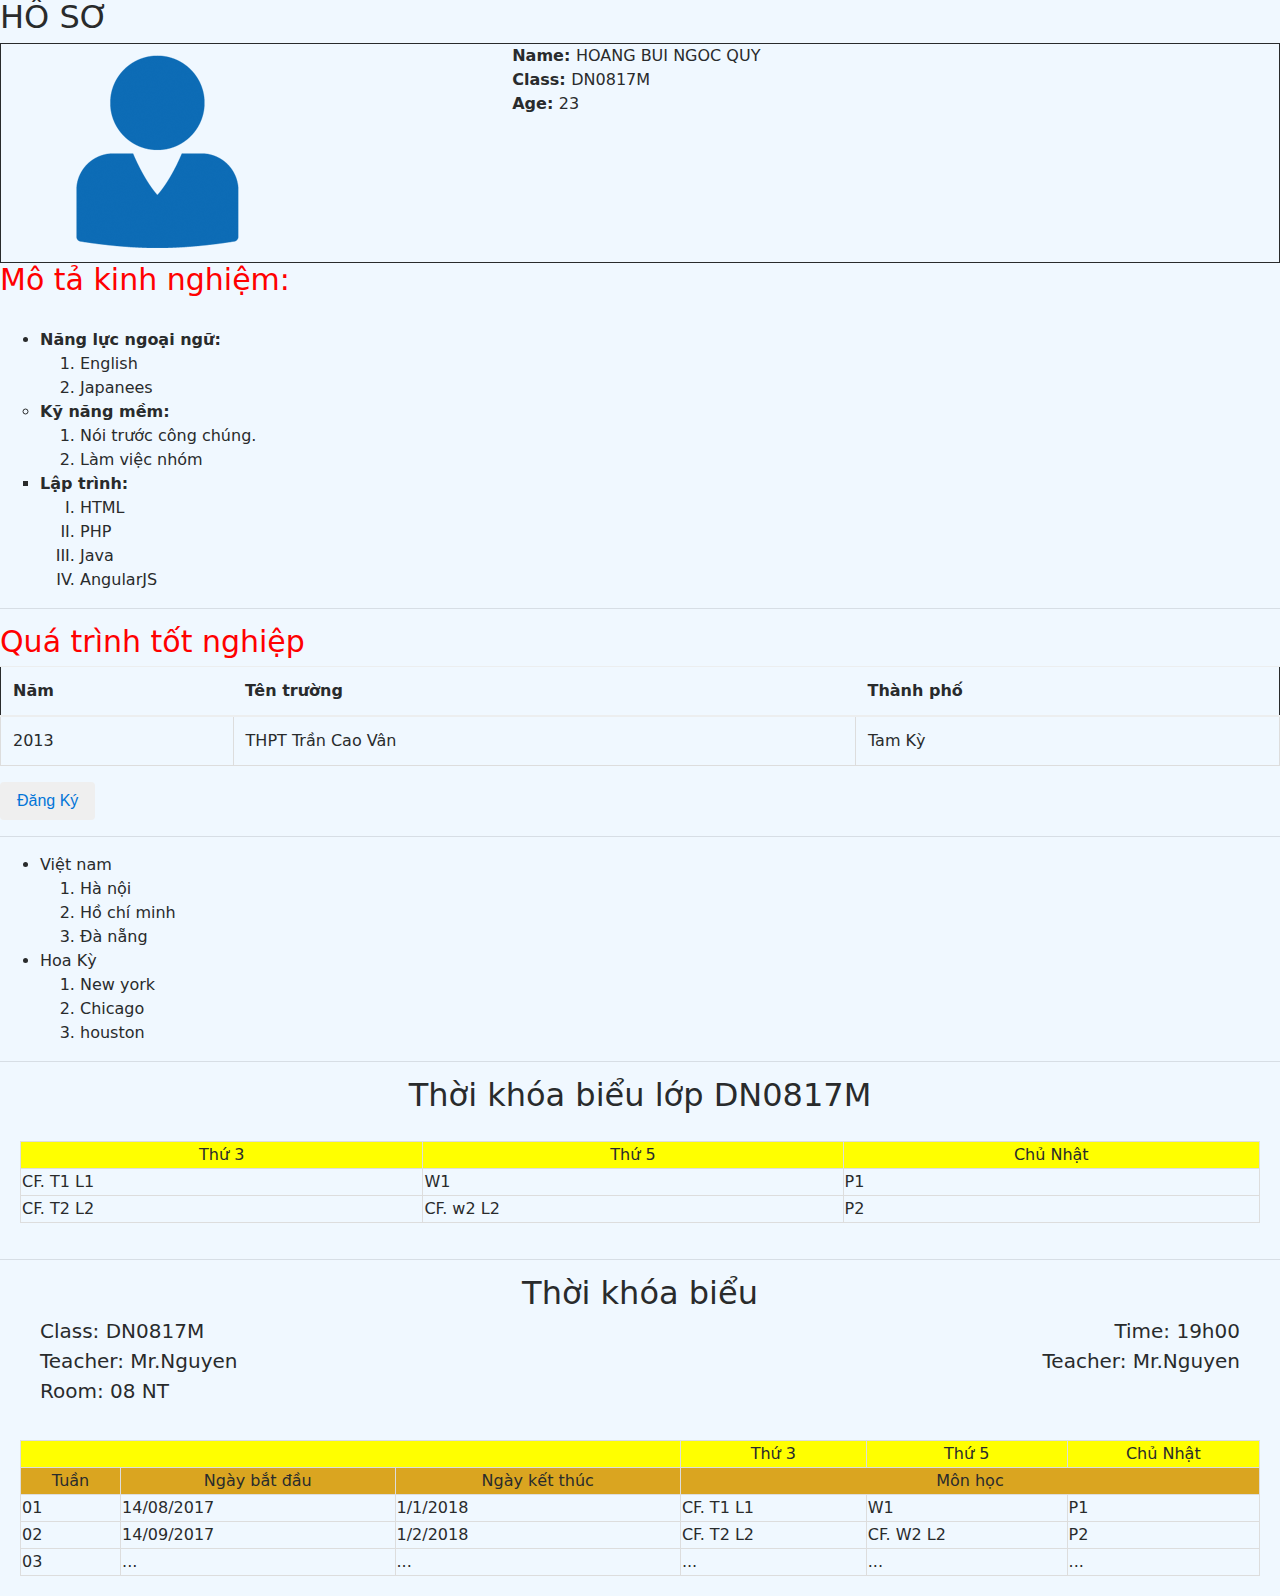
<file: index.html>
<!DOCTYPE html>
<html lang="en">
<head>
    <meta charset="UTF-8">
    <title>DN0817M Code Gym Mr.Nguyen</title>
    <link rel="stylesheet" href="css/bootstrap.min.css">
    <link rel="stylesheet" type="text/css" href="css/index_css.css">
</head>
<body>
    <h2>HỒ SƠ</h2>
    <div class="avatar">
    	<div class="w40">
    		<img src="images/icon.png" alt="avatar" style="width: 200;height: 200">
    	</div>
    	<div class="w60">
    		<strong>Name: </strong>HOANG BUI NGOC QUY <br>
    		<strong>Class: </strong>DN0817M <br>
    		<strong>Age: </strong>23 <br>
    	</div>
    </div>
<!-- 	<div class="row">
		<div class="col-xs-6 col-sm-6 col-md-6 col-lg-6">
			<img src="images/icon.png" alt="avatar">
		</div>
		<div class="col-xs-6 col-sm-6 col-md-6 col-lg-6">
			<div class="name">
				<strong>Name: </strong>HOANG BUI NGOC QUY
			</div>
		</div>
	</div> -->
	<div class="kinhnghiem">
		<h3 class="color-red">Mô tả kinh nghiệm:</h3>
		<br>
		<ul>
			<li><b>Năng lực ngoại ngữ:</b></li>
			<ol>
				<li>English</li>
				<li>Japanees</li>
			</ol>
			<li style="list-style-type:circle"><b>Kỹ năng mềm:</b> </li>
			<ol>
				<li>Nói trước công chúng.</li>
				<li>Làm việc nhóm</li>
			</ol>
			<li style="list-style-type:square"><b>Lập trình:</b></li>
			<ol type="I">
				<li>HTML</li>
				<li>PHP</li>
				<li>Java</li>
				<li>AngularJS</li>
			</ol>
		</ul>
		<hr>

	</div>
	
	<div class="quatrinhtotnghiep">
		<h3 class="color-red">Quá trình tốt nghiệp</h3>
		<table class="table table-hover">
			<thead>
				<tr>
					<th>Năm</th>
					<th>Tên trường</th>
					<th>Thành phố</th>
				</tr>
			</thead>
			<tbody>
				<tr>
					<td>2013</td>
					<td>THPT Trần Cao Vân</td>
					<td>Tam Kỳ</td>
				</tr>
			</tbody>
		</table>
	</div>
	<button type="button" class="btn btn-default dangky"><a href="index2.html">Đăng Ký</a></button>

	<hr>

	<ul>
	<li>Việt nam</li>
		<ol>
			<li>Hà nội</li>
			<li>Hồ chí minh</li>
			<li>Đà nẵng</li>
		</ol>
		<li>Hoa Kỳ</li>
		<ol>
			<li>New york</li>
			<li>Chicago</li>
			<li>houston</li>
		</ol>
	</ul>
	<hr>
	<h2 style="text-align: center;">Thời khóa biểu lớp DN0817M</h2>
	<div class="table-khoa-bieu">
		<table>
			<tr class="tieu-de">
				<td style="text-align: center;">Thứ 3</td>
				<td style="text-align: center;">Thứ 5</td>
				<td style="text-align: center;">Chủ Nhật</td>
			</tr>
			<tr>
				<td>CF. T1 L1</td>
				<td>W1</td>
				<td>P1</td>
			</tr>
			<tr>
				<td>CF. T2 L2</td>
				<td>CF. w2 L2</td>
				<td>P2</td>
			</tr>
		</table>
	</div>

<hr>
	<h2 style="text-align: center;">Thời khóa biểu</h2>
	<div class="thoikhoabieu">
		<div class="w50l">
			<h5>Class: DN0817M</h5>
			<h5>Teacher: Mr.Nguyen</h5>
			<h5>Room: 08 NT</h5>
		</div>
		<div class="w50r">
			<h5>Time: 19h00</h5>
			<h5>Teacher: Mr.Nguyen</h5>
		</div>
	</div>
	<div class="table-khoa-bieu">
		<table>
			<tr class="tieu-de">
				<td colspan="3"></td>
				<td style="text-align: center;">Thứ 3</td>
				<td style="text-align: center;">Thứ 5</td>
				<td style="text-align: center;">Chủ Nhật</td>
			</tr>
			<tr class="tieu-de" style="background-color: #DAA520">
				<td style="text-align: center;">Tuần</td>
				<td style="text-align: center;">Ngày bắt đầu</td>
				<td style="text-align: center;">Ngày kết thúc</td>
				<td colspan="3" style="text-align: center;">Môn học</td>
			</tr>
			<tr>
				<td>01</td>
				<td>14/08/2017</td>
				<td>1/1/2018</td>
				<td>CF. T1 L1</td>
				<td>W1</td>
				<td>P1</td>
			</tr>
			<tr>
				<td>02</td>
				<td>14/09/2017</td>
				<td>1/2/2018</td>
				<td>CF. T2 L2</td>
				<td>CF. W2 L2</td>
				<td>P2</td>
			</tr>
			<tr>
				<td>03</td>
				<td>...</td>
				<td>...</td>
				<td>...</td>
				<td>...</td>
				<td>...</td>
			</tr>

		</table>
	</div>
	
</body>
</html>
</file>
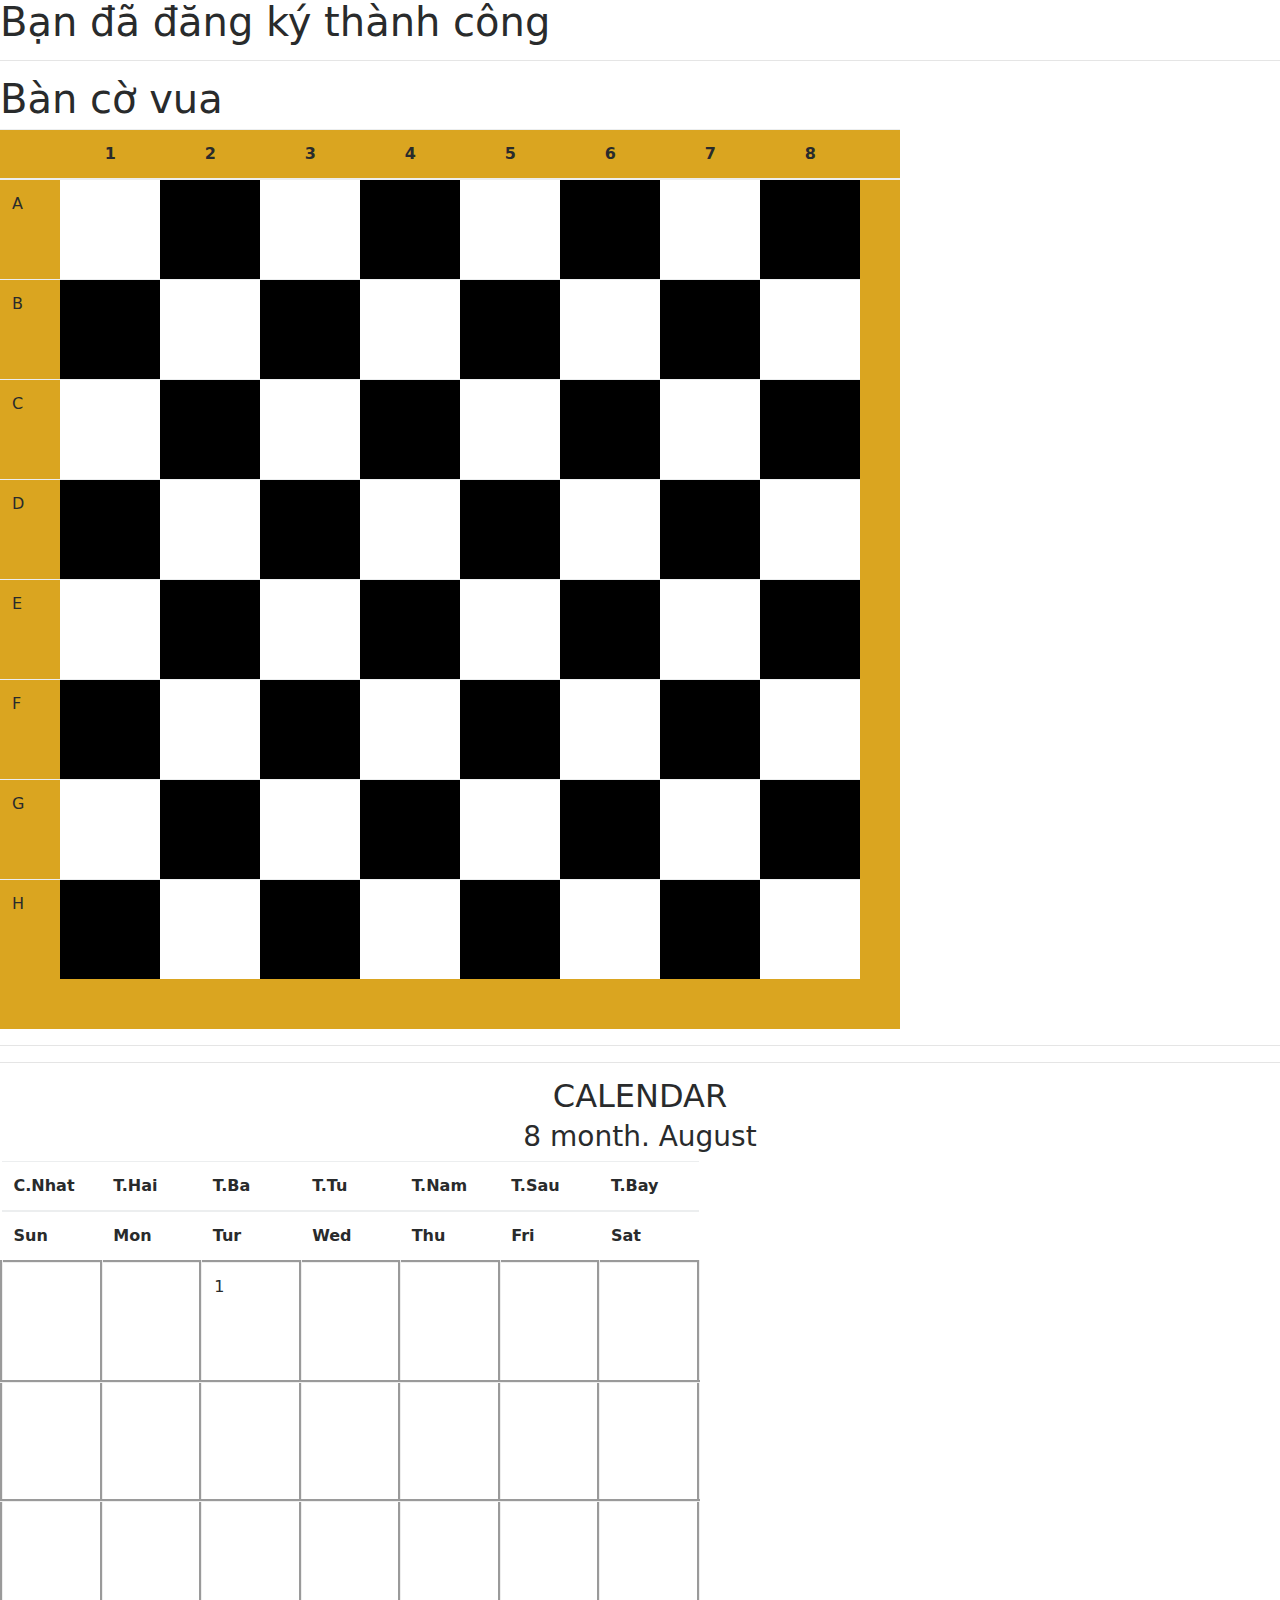
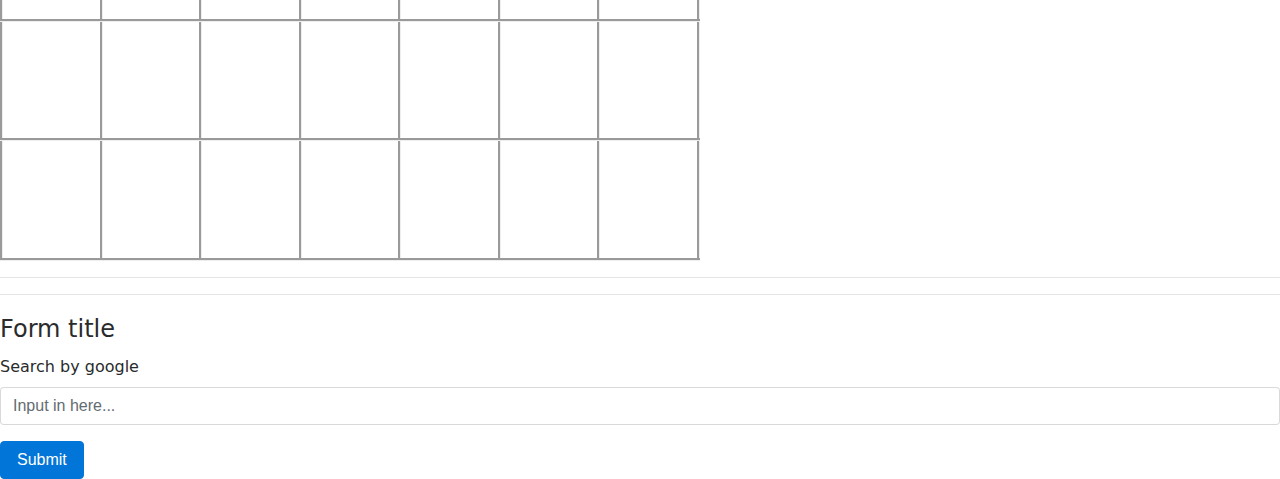
<file: index2.html>
<!DOCTYPE html>
<html>
<head>
    <meta charset="UTF-8">
    <title>DN0817M Code Gym Mr.Nguyen</title>
    <link rel="stylesheet" href="css/bootstrap.min.css">
    <link rel="stylesheet" type="text/css" href="css/index2.css">
</head>
<body>
	<h1>Bạn đã đăng ký thành công</h1>

	<hr>
	<h1>Bàn cờ vua</h1>
	<table class="table covua">
		<thead>
			<tr style="text-align: center">
				<th></th>
				<th class="center">1</th>
				<th class="center">2</th>
				<th class="center">3</th>
				<th class="center">4</th>
				<th class="center">5</th>
				<th class="center">6</th>
				<th class="center">7</th>
				<th class="center s120">8</th>
				<th class="center"></th>
			</tr>
		</thead>
		<tbody>
			<tr>
				<td>A</td>
				<td class="trang"></td>
				<td class="den"></td>
				<td class="trang"></td>
				<td class="den"></td>
				<td class="trang"></td>
				<td class="den"></td>
				<td class="trang"></td>
				<td class="den"></td>
			</tr>
			<tr>
				<td>B</td>
				<td class="den"></td>
				<td class="trang"></td>
				<td class="den"></td>
				<td class="trang"></td>
				<td class="den"></td>
				<td class="trang"></td>
				<td class="den"></td>
				<td class="trang"></td>
			</tr>
			<tr>
				<td>C</td>
				<td class="trang"></td>
				<td class="den"></td>
				<td class="trang"></td>
				<td class="den"></td>
				<td class="trang"></td>
				<td class="den"></td>
				<td class="trang"></td>
				<td class="den"></td>
			</tr>
			<tr>
				<td>D</td>
				<td class="den"></td>
				<td class="trang"></td>
				<td class="den"></td>
				<td class="trang"></td>
				<td class="den"></td>
				<td class="trang"></td>
				<td class="den"></td>
				<td class="trang"></td>
			</tr>
			<tr>
				<td>E</td>
				<td class="trang"></td>
				<td class="den"></td>
				<td class="trang"></td>
				<td class="den"></td>
				<td class="trang"></td>
				<td class="den"></td>
				<td class="trang"></td>
				<td class="den"></td>
			</tr>
			<tr>
				<td>F</td>
				<td class="den"></td>
				<td class="trang"></td>
				<td class="den"></td>
				<td class="trang"></td>
				<td class="den"></td>
				<td class="trang"></td>
				<td class="den"></td>
				<td class="trang"></td>
			</tr>
			<tr>
				<td>G</td>
				<td class="trang"></td>
				<td class="den"></td>
				<td class="trang"></td>
				<td class="den"></td>
				<td class="trang"></td>
				<td class="den"></td>
				<td class="trang"></td>
				<td class="den"></td>
			</tr>
			<tr>
				<td>H</td>
				<td class="den"></td>
				<td class="trang"></td>
				<td class="den"></td>
				<td class="trang"></td>
				<td class="den"></td>
				<td class="trang"></td>
				<td class="den"></td>
				<td class="trang"></td>
			</tr>
			<tr></tr>
		</tbody>
	</table>
	<hr>	
	<hr>
	<h2 style="text-align: center;">CALENDAR</h2>
	<h3 class="center">8 month. August</h3>
	<table class="table calendar">
		<thead>
			<tr>
				<th class="t_red">C.Nhat</th>
				<th class="t_date">T.Hai</th>
				<th class="t_date">T.Ba</th>
				<th class="t_date">T.Tu</th>
				<th class="t_date">T.Nam</th>
				<th class="t_date">T.Sau</th>
				<th class="t_blue">T.Bay</th>
			</tr>
			<tr>
				<th class="red">Sun</th>
				<th class="date">Mon</th>
				<th class="date">Tur</th>
				<th class="date">Wed</th>
				<th class="date">Thu</th>
				<th class="date">Fri</th>
				<th class="blue">Sat</th>
			</tr>

		</thead>
		<tbody>
			<tr>
				<td class="calendar_small"></td>
				<td class="calendar_small"></td>
				<td class="calendar_small">1</td>
				<td class="calendar_small"></td>
				<td class="calendar_small"></td>
				<td class="calendar_small"></td>
				<td class="calendar_small"></td>
			</tr>
			<tr>
				<td class="calendar_small"></td>
				<td class="calendar_small"></td>
				<td class="calendar_small"></td>
				<td class="calendar_small"></td>
				<td class="calendar_small"></td>
				<td class="calendar_small"></td>
				<td class="calendar_small"></td>
			</tr>
			<tr>
				<td class="calendar_small"></td>
				<td class="calendar_small"></td>
				<td class="calendar_small"></td>
				<td class="calendar_small"></td>
				<td class="calendar_small"></td>
				<td class="calendar_small"></td>
				<td class="calendar_small"></td>
			</tr>
			<tr>
				<td class="calendar_small"></td>
				<td class="calendar_small"></td>
				<td class="calendar_small"></td>
				<td class="calendar_small"></td>
				<td class="calendar_small"></td>
				<td class="calendar_small"></td>
				<td class="calendar_small"></td>
			</tr>
			<tr>
				<td class="calendar_small"></td>
				<td class="calendar_small"></td>
				<td class="calendar_small"></td>
				<td class="calendar_small"></td>
				<td class="calendar_small"></td>
				<td class="calendar_small"></td>
				<td class="calendar_small"></td>
			</tr>
		</tbody>
	</table>
	<hr>
	<hr>
	<form action="https://www.bing.com/" method="POST" role="form">
		<legend>Form title</legend>
	
		<div class="form-group">
			<label for="">Search by google</label>
			<input type="text" class="form-control" id="" name="Quy" placeholder="Input in here...">
		</div>
	
		
	
		<button type="submit" class="btn btn-primary">Submit</button>
	</form>
</body>
</html>
</file>
<file: css/index_css.css>
.w40{
	float: left;
	width: 40%;

}
.w20 img{
	width: 100%;
	height: 100%;
	position: absolute;
}
.w60{
	float: right;
	width: 60%;
}
.w50l{
	float: left;
	width: 50%;
	padding-left: 40px;
	display: block;
}
.w50r{
	float: right;
	text-align: right;
	width: 50%;
	display: block;
	padding-right: 40px;
}
.thoikhoabieu{
	height: 100px;
}

.w80 {}
button.btn.btn-primary.dangky a {color: blue;}
.avatar{
	border: solid 1px;
	display: block;
	width: 100%;
	height: 220px;
}

/*table*/
.table-khoa-bieu {
    text-align: left;
    padding: 20px;
    height: auto;
}

table {
    border: solid 1px;
    width: 100%;
}

td {
    border: 1px solid #dddddd;
}

tr.tieu-de {
    background-color: yellow;
}
body{
    background-color: #F0F8FF;
}

.color-red {
    color: red;
    font-size: 30px;
}
</file>
<file: css/index2.css>
.trang{
 background-color: #FFFFFF;
 width: 100px;
 height: 100px;
}
.den{
	background-color: 	#000000;
 width: 100px;
 height: 100px;
}
table.table.covua {
    background-color: #DAA520;
    width: 900px;
    height: 900px;
}
.center{
	text-align: center;
}

/*calendar*/

table.table.calendar {
    width: 700px;
    height: 700px;
}
td.calendar_small {
    border: groove 3px;
    width: 100px;
    height: 80px;
}
</file>
